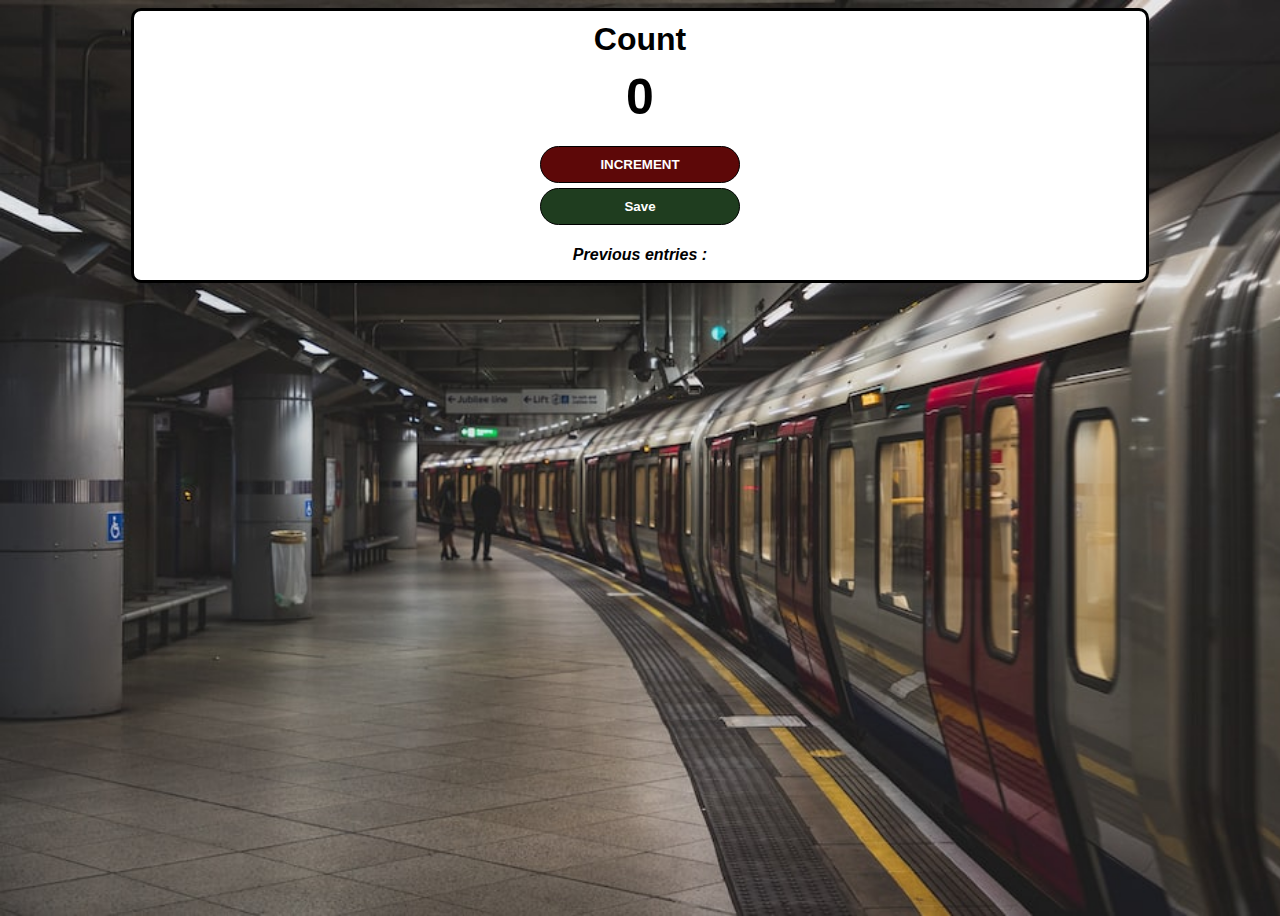
<file: index.html>
<!DOCTYPE html>
<html lang="en">
<head>
  <link rel="stylesheet" href="index.css">
    <title>Counter</title>
</head>
<body>
  <div class="container">
    <h1>Count</h1>
    <h2 id="count-el">0</h2>
    <button id="increment-btn" onclick="increment()">INCREMENT</button>
    <br>
    <button id="save-btn" onclick="save()" >Save</button>
    
    <p id ="saveEl"> Previous entries : </p>
  </div>
    <script src="index.js"></script>
</body>
</html>
</file>
<file: index.css>
body {
    background-image: url('photo-1556695736-d287caebc48e.jpeg');
    background-size:cover;
    font-family:  'Open Sans', 'Helvetica Neue', sans-serif;
    font-weight: bold;
    text-align: center;
    height: 100vh;
    
}
.container{
    background-color: white;
    max-width: 80%;
    margin: auto;
    border: 3px solid black;
    border-radius: 10px;
    
}

h1 {
    margin-top: 10px;
    margin-bottom: 10px;
}

h2 {
    font-size: 50px;
    margin-top: 0;
    margin-bottom: 20px;
}

button {
    border: 1px solid black;
    padding-top: 10px;
    padding-bottom: 10px;
    color: white;
    font-weight: bold;
    width: 200px;
    margin-bottom: 5px;
    border-radius: 50px;
    cursor: pointer;
}

 #save-btn:hover {
    width: 200px;
    background-color: green;

}
#increment-btn:hover{
    width: 200px;
    background: rgb(46, 11, 11);
}
#increment-btn {
    background: rgb(93, 8, 8);
}

#save-btn  {
    background: rgb(31, 61, 31);
}
#saveEl{
    font-weight: bold;
    font-style: oblique;
}
</file>
